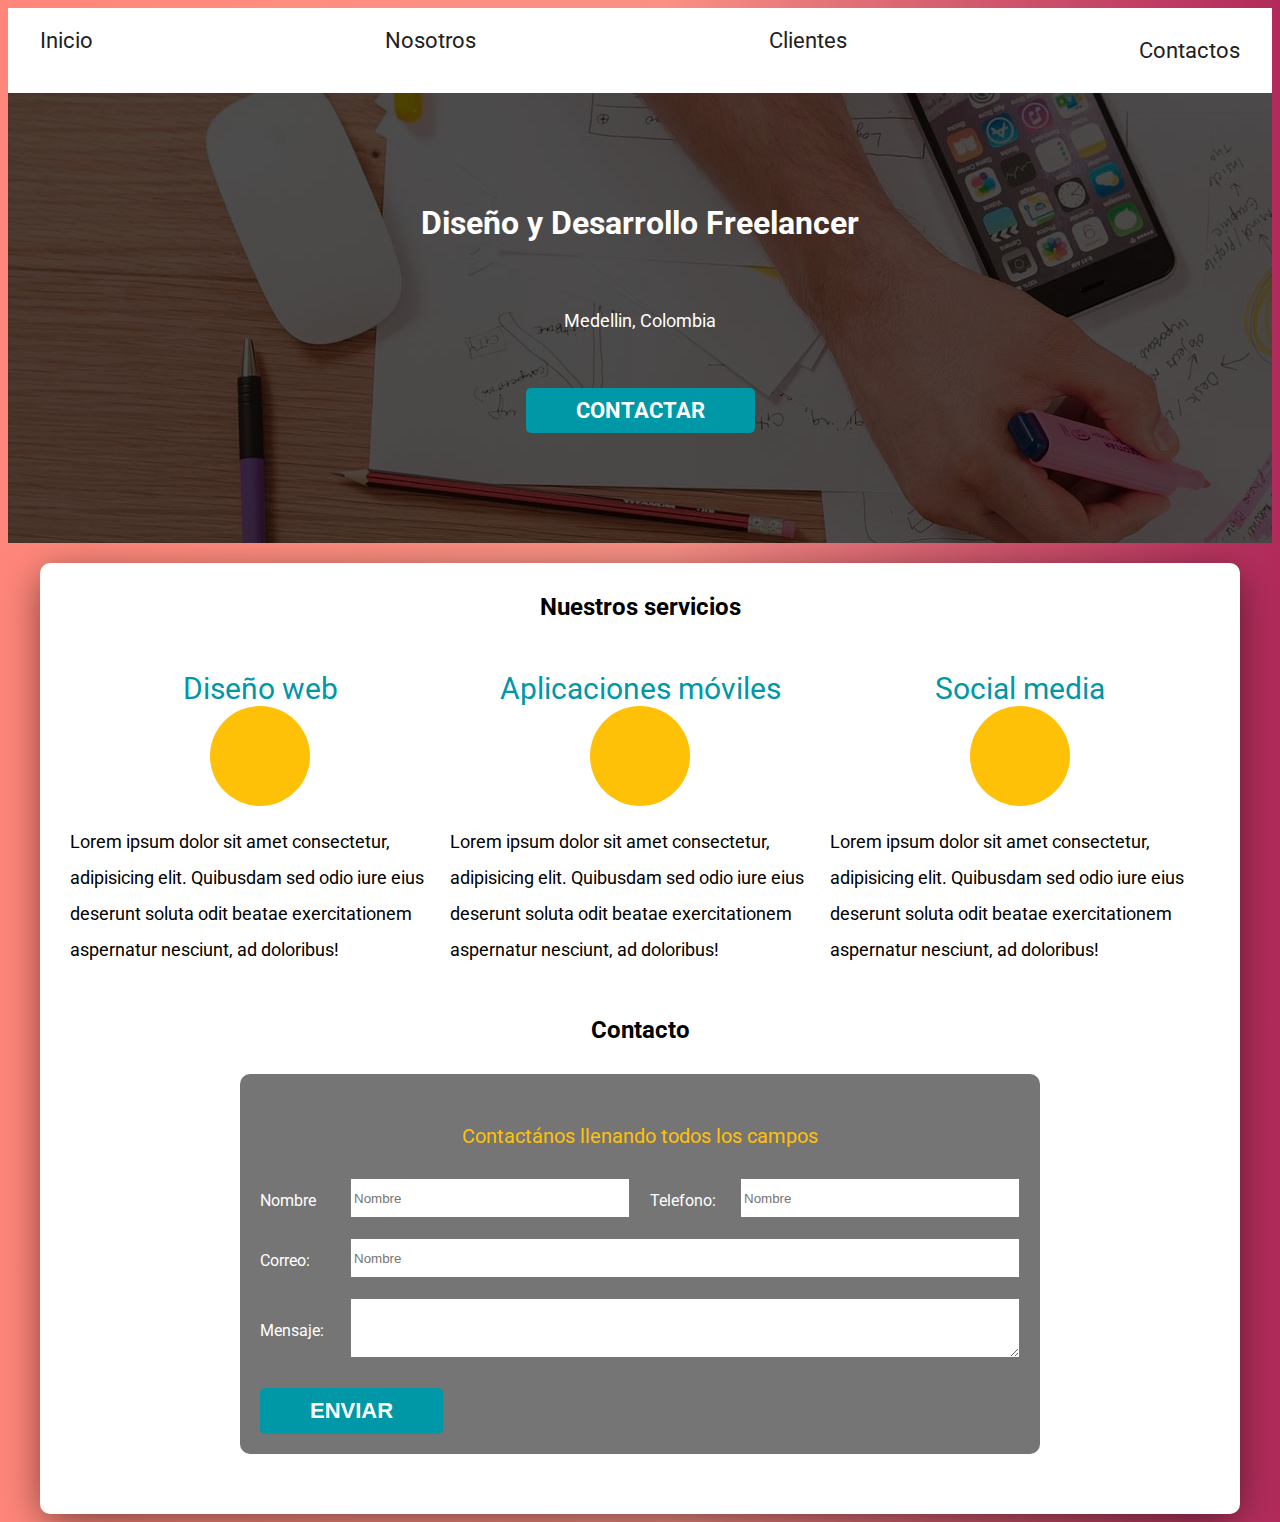
<file: flexbox101/index.html>
<!DOCTYPE html>
<html lang="en">
<head>
    <meta charset="UTF-8">
    <meta name="viewport" content="width=device-width, initial-scale=1.0">
    <meta http-equiv="X-UA-Compatible" content="ie=edge">
    <title>Freelancer</title>
    <link rel="stylesheet" href="css/style.css">
    <link rel="stylesheet" href="https://necolas.github.io/normalize.css/8.0.1/normalize.css">
    <link href="https://fonts.googleapis.com/css?family=Montserrat:400,700|Roboto:400,700" rel="stylesheet">
    <link rel="stylesheet" href="https://use.fontawesome.com/releases/v5.6.3/css/all.css" integrity="sha384-UHRtZLI+pbxtHCWp1t77Bi1L4ZtiqrqD80Kn4Z8NTSRyMA2Fd33n5dQ8lWUE00s/" crossorigin="anonymous">
</head>
<body>
    <header class="site-header">
        <nav>
            <a href="#">Inicio</a>
            <a href="#">Nosotros</a>
            <a href="#">Clientes</a>
            <a href="#">Contactos</a>
        </nav>
    </header>
    <div class="hero">
        <div class="contenedor-hero">
            <h1>Diseño y Desarrollo Freelancer</h1>
            <p><i class="fas fa-map-marker-alt"></i>Medellin, Colombia</p>
            <a href="#" class="boton">Contactar</a>
        </div>
    </div>
    <div class="contenedor">
        <main class="servicios">
            <h2>Nuestros servicios</h2>
            <div class="servicios-contenedor">
                <div class="servicio">
                    <h3>Diseño web</h3>
                    <div class="iconos">
                            <i class="fas fa-pen"></i>                
                    </div>
                    <p>Lorem ipsum dolor sit amet consectetur, adipisicing elit. Quibusdam sed odio iure eius deserunt soluta odit beatae exercitationem aspernatur nesciunt, ad doloribus! </p>
                </div>
                <div class="servicio">
                    <h3>Aplicaciones móviles</h3>
                    <div class="iconos">
                            <i class="fab fa-android"></i>  
                            <i class="fab fa-apple"></i>              
                    </div>
                    <p>Lorem ipsum dolor sit amet consectetur, adipisicing elit. Quibusdam sed odio iure eius deserunt soluta odit beatae exercitationem aspernatur nesciunt, ad doloribus!</p>
                </div>
                <div class="servicio">
                    <h3>Social media</h3>
                    <div class="iconos">
                            <i class="fab fa-twitter"></i>
                            <i class="fab fa-facebook-f"></i>               
                    </div>
                    <p>Lorem ipsum dolor sit amet consectetur, adipisicing elit. Quibusdam sed odio iure eius deserunt soluta odit beatae exercitationem aspernatur nesciunt, ad doloribus! </p>
                </div>
            </div>
        </main>
        <section id="contacto" class="contacto">
            <h2>Contacto</h2>
            <form action="#">
                <legend>Contactános llenando todos los campos</legend>
                <div class="contenedor-campos">
                    <div class="campo">
                        <label for="">Nombre</label>
                        <input type="text" name="nombre" placeholder="Nombre">
                    </div>
                    <div class="campo">
                         <label for="">Telefono:</label>
                        <input type="text" name="Telefono" placeholder="Nombre">
                    </div>
                    <div class="campo w-100">
                        <label for="">Correo:</label>
                        <input type="text" name="Correo" placeholder="Nombre">
                    </div>
                    <div class="campo w-100">
                        <label for="">Mensaje:</label>
                        <textarea name="" id="" cols="30" rows="10"></textarea>
                    </div>
                    <div class="enviar">
                        <input type="submit" class="boton" value="Enviar">
                    </div>
                </div>    
            </form> 
        </section>
    </div>
</body>
</html>
</file>
<file: flexbox101/css/style.css>
:root{
    --oscuro:#212121;
    --primario:#ffc107;
    --secundario:#0097a7;
    --anchoPantalla: 1200px;
    --gris: #757575;
}
html{
    box-sizing: border-box;
    min-height: 100%;
    font-size: 62.5%;
}
*, *:before, *:after{
    box-sizing: inherit;
}
body{
    font-family: 'Roboto',sans-serif;
    background-image: linear-gradient(to right, #ff8177 0%, #ff867a 0%, #ff8c7f 21%, #f99185 52%, #cf556c 78%, #b12a5b 100%);*/
    min-height: 100%;
    font-size:1.6rem;
}
.site-header nav{
    max-width: 1200px;
    margin: 0 auto;
    padding: 2rem 0;
    display: flex;

    flex-direction:column;
    align-items: center; 
}
.site-header nav a{
    color: var(--oscuro);
    font-size: 2.2rem;
    text-decoration: none;
    margin-bottom: 2rem;

}
@media (min-width:760px){
    .site-header nav{
        flex-direction: row;
        justify-content: space-between;
        margin-bottom: 0; 
    } 
    .servicios-contenedor {
        display: flex;
        justify-content: space-between;

    }
    .servicio{
        flex: 0 0 calc(33.3% -1rem);  
    }/*factor de crecemiento pra distribución de espacio*/
}
.site-header nav a:last-of-type{
    margin-bottom: 0;
}
header{
    background-color: white;
}
.hero{
    height: 45rem;
    background-image: url(../img/hero.jpg);
    display: flex;
    position: relative;
    justify-content: center; /*centrar horizontalmente*/
    align-items: center; /*centrar verticalmente*/
    flex-direction: row;
    margin-bottom: 2rem;
}
.hero::after {
    content:'';
    background-color: rgba(0,0,0,0.7);
    position: absolute;
    top: 0;
    left:0;
    right:0;
    bottom:0;
}
.contenedor-hero{
    color: white;
    
    z-index: 1;
    text-align: center;
}
.contenedor-hero i{
    font-size: 5rem;
    color:var(--primario);
}
h1,h2,h3{
    margin:0;
}
h2,h3{
    text-align: center;  
     margin: 0 auto;
}
p{
    font-size: 1.8rem;
    line-height: 2;
}
h3{
    color: var(--secundario);
    font-weight: 400;
    font-size:3rem;
}
.boton{
    background-color: var(--secundario);
    padding:1rem 5rem;
    display: inline-block;
    margin-top: 1rem;
    text-decoration: none;
    text-transform: uppercase;
    font-weight: 700;
    font-size: 2.2rem;
    border-radius: .5rem;
    color: white;
    border: none;
}
.boton:hover{
    cursor: pointer; 
}
.contenedor{
    max-width: var(--anchoPantalla);
    margin: 0 auto;
    background-color: white;
    padding: 3rem;
    border-radius: 1rem; 
    -webkit-box-shadow: 0px 9px 42px -4px rgba(0,0,0,0.6);
-moz-box-shadow: 0px 9px 42px -4px rgba(0,0,0,0.6);
box-shadow: 0px 9px 42px -4px rgba(0,0,0,0.6);    
}

.servicio{
    margin: 3rem auto;
}

.servicio{
    display: flex;
    flex-direction: column;
    align-items: center;
    margin-top:2rem;
}
.servicios-contenedor{
    margin-top: 3rem;

}
.iconos{
    width: 100px;
    height: 100px;
    border-radius: 50%;
    background-color: var(--primario);
    display: flex;
    justify-content: space-evenly;
    align-items: center;    
}
.iconos{
    font-size: 3rem;
}
form{
    background-color:var(--gris);
    padding: 2rem;
    border-radius: 1rem;
    margin-top:3rem;
}
form legend{
    color:  var(--primario);
    text-align: center;
    font-size: 2rem;
    margin: 3rem 0;

}
@media(min-width:768px){
    form{
        max-width: 800px;
        margin: 3rem auto;
    }
    .contenedor-campos{
        display: flex;
        justify-content: space-between;
        flex-wrap: wrap;
    }
    .campo{
        flex: 0 0 calc( 50% - 1rem);
    }
}
.campo{
    display: flex;
    margin-bottom: 2rem;
    align-items: center;
}
.campo label{
    flex: 0 0 90px;
    padding-top: .5rem;
    color: white;
}
.campo input{
    flex: 1;
    height: 4rem;
}
.campo textarea{
    flex:1;
    height: 6rem;
}
.w-100{
    flex:0 0 100%;  
}
.enviar{
    display: flex;
    justify-content: center;
}
</file>
